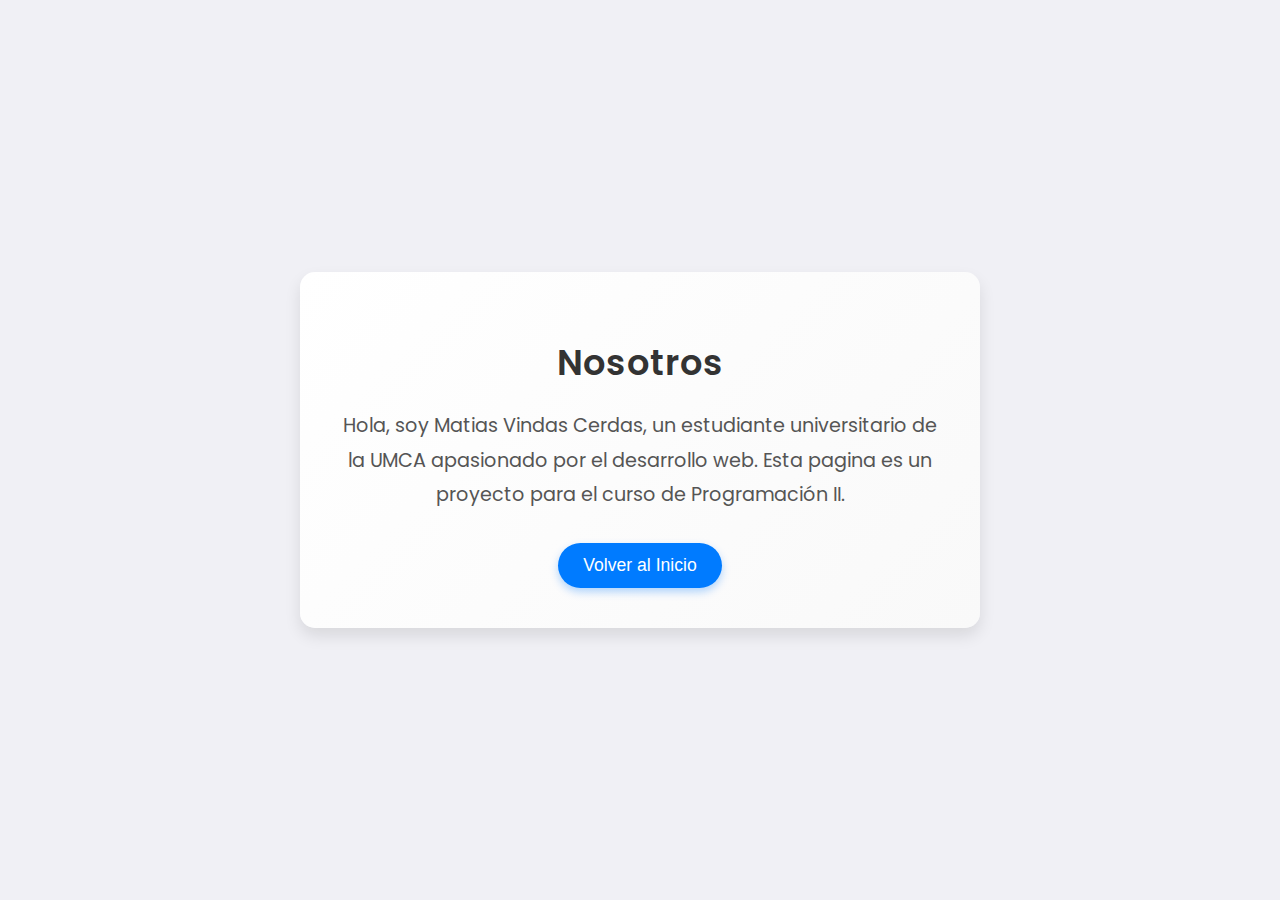
<file: nosotros.html>
<!DOCTYPE html>
<html lang="es">
<head>
    <meta charset="UTF-8">
    <meta name="viewport" content="width=device-width, initial-scale=1.0">
    <title>Nosotros | VipiMesga</title>
    <link rel="icon" href="img/favicon.ico" type="image/x-icon">
    <link href="https://fonts.googleapis.com/css2?family=Poppins:wght@300;500&display=swap" rel="stylesheet">
    <link rel="stylesheet" href="css/us-style.css">
</head>
<body>
<div class="container">
    <h1>Nosotros</h1>
    <p>Hola, soy Matias Vindas Cerdas, un estudiante universitario de la UMCA apasionado por el desarrollo web. Esta pagina es un proyecto para el curso de Programación II.</p>
    <button>
        <a href="index.html">Volver al Inicio</a>
    </button>
</div>
</body>
</html>
</file>
<file: css/us-style.css>
/* Estilos generales */
body {
    font-family: 'Poppins', sans-serif;
    margin: 0;
    padding: 0;
    background-color: #f0f0f5;
    color: #333;
    display: flex;
    justify-content: center;
    align-items: center;
    min-height: 100vh; /* Cambiado para evitar problemas de altura en pantallas pequeñas */
}

/* Estilo para el contenedor */
.container {
    text-align: center;
    background: linear-gradient(135deg, #ffffff, #f9f9f9);
    padding: 40px;
    border-radius: 15px;
    box-shadow: 0 8px 16px rgba(0, 0, 0, 0.1);
    max-width: 600px;
    width: 90%; /* Ajustado para que se adapte mejor en pantallas pequeñas */
    transition: transform 0.3s ease, box-shadow 0.3s ease;
}

.container:hover {
    transform: translateY(-10px);
    box-shadow: 0 16px 32px rgba(0, 0, 0, 0.2);
}

h1 {
    font-weight: 600;
    color: #333;
    font-size: 2.2em;
    margin-bottom: 20px;
    letter-spacing: 1px;
}

p {
    font-size: 1.2em;
    line-height: 1.8;
    color: #555;
    margin-bottom: 30px;
}

button {
    background-color: #007BFF;
    color: white;
    padding: 12px 25px;
    border: none;
    border-radius: 50px;
    cursor: pointer;
    font-size: 1.1em;
    transition: background-color 0.3s, transform 0.3s;
    box-shadow: 0 4px 8px rgba(0, 123, 255, 0.3);
}

button:hover {
    background-color: #0056b3;
    transform: scale(1.05);
    box-shadow: 0 6px 12px rgba(0, 123, 255, 0.4);
}

a {
    text-decoration: none;
    color: white;
    font-weight: 500;
}

/* Animación de aparición */
@keyframes fadeIn {
    from {
        opacity: 0;
    }
    to {
        opacity: 1;
    }
}

/* Media Queries para dispositivos más pequeños */
@media (max-width: 768px) {
    h1 {
        font-size: 1.8em; /* Tamaño de fuente reducido para pantallas más pequeñas */
    }

    p {
        font-size: 1em; /* Reducir ligeramente el tamaño de la fuente del párrafo */
    }

    button {
        padding: 10px 20px; /* Ajustar el tamaño del botón */
        font-size: 1em;
    }

    .container {
        padding: 30px; /* Reducir el padding del contenedor para pantallas pequeñas */
    }
}

@media (max-width: 480px) {
    h1 {
        font-size: 1.6em; /* Tamaño de fuente aún más pequeño para móviles */
    }

    p {
        font-size: 0.9em; /* Ajustar el tamaño del párrafo para mayor legibilidad en móviles */
    }

    button {
        padding: 8px 18px; /* Botón más compacto para móviles */
        font-size: 0.9em;
    }

    .container {
        width: 95%; /* Aumentar el ancho del contenedor para móviles */
        padding: 20px; /* Menos padding para que se ajuste mejor a la pantalla */
    }
}
</file>
